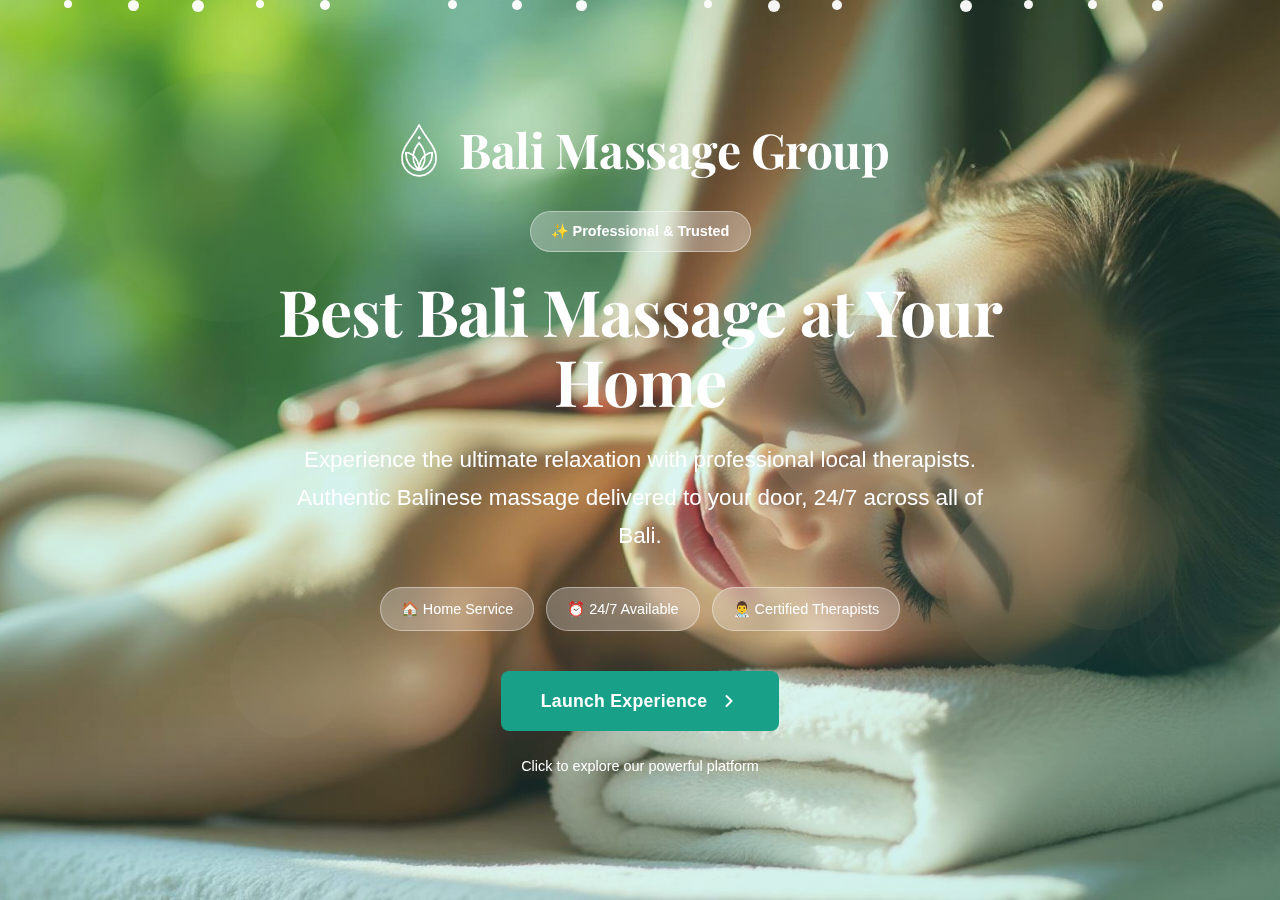
<file: Bali-massage.html>
<!DOCTYPE html>
<html lang="en">
<head>
    <meta charset="UTF-8">
    <meta name="viewport" content="width=device-width, initial-scale=1.0">
    <meta http-equiv="X-UA-Compatible" content="IE=edge">
    
    <!-- Primary SEO Meta Tags -->
    <title>Best Bali Massage at Your Home | Balinese Massage Therapy | Ubud, Seminyak, Canggu | Balimassage.group</title>
    <meta name="title" content="Best Bali Massage at Your Home | Balinese Massage Therapy | Ubud, Seminyak, Canggu | Balimassage.group">
    <meta name="description" content="Book authentic Balinese massage at your home in Bali. Professional certified therapists in Ubud, Seminyak, Canggu, Kuta, Denpasar. Traditional Balinese massage, deep tissue, aromatherapy, couples massage, hot stone therapy. 24/7 home service. Book now!">
    <meta name="keywords" content="Bali massage, Balinese massage, home massage Bali, massage therapist Bali, Ubud massage, Seminyak massage, Canggu massage, Kuta massage, Denpasar massage, deep tissue massage Bali, aromatherapy massage Bali, couples massage Bali, spa massage Bali, traditional Balinese massage, mobile massage Bali, in-room massage Bali, hotel massage Bali, villa massage Bali, therapeutic massage Bali, relaxation massage Bali, sports massage Bali, hot stone massage Bali, reflexology Bali, Thai massage Bali, Swedish massage Bali, prenatal massage Bali, home spa Bali, massage service Bali, professional massage Bali, certified massage therapist Bali, best massage Bali, affordable massage Bali, luxury massage Bali">
    <meta name="author" content="Balimassage.group">
    <meta name="robots" content="index, follow, max-snippet:-1, max-image-preview:large, max-video-preview:-1">
    <meta name="language" content="English">
    <meta name="revisit-after" content="7 days">
    <meta name="geo.region" content="ID-BA">
    <meta name="geo.placename" content="Bali, Indonesia">
    <meta name="geo.position" content="-8.4095;115.1889">
    <meta name="ICBM" content="-8.4095, 115.1889">
    <meta name="distribution" content="global">
    <meta name="rating" content="general">
    <link rel="canonical" href="https://balimassage.group/">
    <link rel="alternate" hreflang="en" href="https://balimassage.group/">
    <link rel="alternate" hreflang="id" href="https://balimassage.group/id/">
    
    <!-- Open Graph / Facebook -->
    <meta property="og:type" content="business.business">
    <meta property="og:url" content="https://balimassage.group/">
    <meta property="og:title" content="Best Bali Massage at Your Home | Balinese Massage Therapy | Ubud, Seminyak, Canggu">
    <meta property="og:description" content="Book authentic Balinese massage at your home in Bali. Professional certified therapists in Ubud, Seminyak, Canggu, Kuta, Denpasar. Traditional Balinese massage, deep tissue, aromatherapy, couples massage. 24/7 home service.">
    <meta property="og:image" content="https://balimassage.group/og-image.jpg">
    <meta property="og:image:width" content="1200">
    <meta property="og:image:height" content="630">
    <meta property="og:image:alt" content="Professional Balinese massage therapy in Bali">
    <meta property="og:site_name" content="Balimassage.group">
    <meta property="og:locale" content="en_US">
    <meta property="og:locale:alternate" content="id_ID">
    <meta property="business:contact_data:street_address" content="Bali, Indonesia">
    <meta property="business:contact_data:locality" content="Bali">
    <meta property="business:contact_data:region" content="Bali">
    <meta property="business:contact_data:postal_code" content="80000">
    <meta property="business:contact_data:country_name" content="Indonesia">
    
    <!-- Twitter -->
    <meta name="twitter:card" content="summary_large_image">
    <meta name="twitter:url" content="https://balimassage.group/">
    <meta name="twitter:title" content="Best Bali Massage at Your Home | Balinese Massage Therapy | Ubud, Seminyak, Canggu">
    <meta name="twitter:description" content="Book authentic Balinese massage at your home in Bali. Professional certified therapists in Ubud, Seminyak, Canggu, Kuta, Denpasar. Traditional Balinese massage, deep tissue, aromatherapy, couples massage. 24/7 home service.">
    <meta name="twitter:image" content="https://balimassage.group/og-image.jpg">
    <meta name="twitter:image:alt" content="Professional Balinese massage therapy in Bali">
    <meta name="twitter:site" content="@balimassagegroup">
    <meta name="twitter:creator" content="@balimassagegroup">
    
    <!-- Favicon -->
    <link rel="icon" type="image/png" href="favicon.png">
    <link rel="shortcut icon" type="image/png" href="favicon.png">
    <link rel="apple-touch-icon" href="favicon.png">
    
    <!-- Google Fonts -->
    <link rel="preconnect" href="https://fonts.googleapis.com">
    <link rel="preconnect" href="https://fonts.gstatic.com" crossorigin>
    <link href="https://fonts.googleapis.com/css2?family=Playfair+Display:wght@400;600;700&display=swap" rel="stylesheet">
    
    <!-- Stylesheet -->
    <link rel="stylesheet" href="styles.css">
    
    <!-- JSON-LD Schema Markup - LocalBusiness -->
    <script type="application/ld+json">
    {
      "@context": "https://schema.org",
      "@type": "LocalBusiness",
      "@id": "https://balimassage.group/#business",
      "name": "Bali Massage Group",
      "alternateName": "Balimassage.group",
      "description": "Professional home massage services in Bali with authentic Balinese massage therapists. We provide traditional Balinese massage, deep tissue, aromatherapy, couples massage, and hot stone therapy delivered directly to your home, villa, or hotel across Ubud, Seminyak, Canggu, Kuta, and Denpasar.",
      "url": "https://balimassage.group",
      "logo": "https://balimassage.group/logo.png",
      "image": "https://balimassage.group/bali-hero.jpg",
      "telephone": "+62-XXX-XXXX-XXXX",
      "email": "info@balimassage.group",
      "address": {
        "@type": "PostalAddress",
        "addressLocality": "Bali",
        "addressRegion": "Bali",
        "addressCountry": "ID",
        "postalCode": "80000"
      },
      "geo": {
        "@type": "GeoCoordinates",
        "latitude": "-8.4095",
        "longitude": "115.1889"
      },
      "areaServed": [
        {
          "@type": "City",
          "name": "Ubud",
          "sameAs": "https://en.wikipedia.org/wiki/Ubud"
        },
        {
          "@type": "City",
          "name": "Seminyak",
          "sameAs": "https://en.wikipedia.org/wiki/Seminyak"
        },
        {
          "@type": "City",
          "name": "Canggu",
          "sameAs": "https://en.wikipedia.org/wiki/Canggu"
        },
        {
          "@type": "City",
          "name": "Kuta",
          "sameAs": "https://en.wikipedia.org/wiki/Kuta"
        },
        {
          "@type": "City",
          "name": "Denpasar",
          "sameAs": "https://en.wikipedia.org/wiki/Denpasar"
        }
      ],
      "priceRange": "$$",
      "openingHoursSpecification": {
        "@type": "OpeningHoursSpecification",
        "dayOfWeek": [
          "Monday",
          "Tuesday",
          "Wednesday",
          "Thursday",
          "Friday",
          "Saturday",
          "Sunday"
        ],
        "opens": "00:00",
        "closes": "23:59"
      },
      "hasOfferCatalog": {
        "@type": "OfferCatalog",
        "name": "Bali Massage Services",
        "itemListElement": [
          {
            "@type": "OfferCatalog",
            "name": "Traditional Balinese Massage",
            "itemListElement": {
              "@type": "Offer",
              "itemOffered": {
                "@type": "Service",
                "name": "Traditional Balinese Massage",
                "description": "Authentic Balinese massage combining acupressure, stretching, and aromatherapy"
              }
            }
          },
          {
            "@type": "OfferCatalog",
            "name": "Deep Tissue Massage",
            "itemListElement": {
              "@type": "Offer",
              "itemOffered": {
                "@type": "Service",
                "name": "Deep Tissue Massage",
                "description": "Therapeutic deep tissue massage for muscle tension and pain relief"
              }
            }
          },
          {
            "@type": "OfferCatalog",
            "name": "Aromatherapy Massage",
            "itemListElement": {
              "@type": "Offer",
              "itemOffered": {
                "@type": "Service",
                "name": "Aromatherapy Massage",
                "description": "Relaxing aromatherapy massage with essential oils"
              }
            }
          },
          {
            "@type": "OfferCatalog",
            "name": "Couples Massage",
            "itemListElement": {
              "@type": "Offer",
              "itemOffered": {
                "@type": "Service",
                "name": "Couples Massage",
                "description": "Romantic couples massage experience for two"
              }
            }
          },
          {
            "@type": "OfferCatalog",
            "name": "Hot Stone Massage",
            "itemListElement": {
              "@type": "Offer",
              "itemOffered": {
                "@type": "Service",
                "name": "Hot Stone Massage",
                "description": "Therapeutic hot stone massage for deep relaxation"
              }
            }
          }
        ]
      },
      "aggregateRating": {
        "@type": "AggregateRating",
        "ratingValue": "4.8",
        "reviewCount": "150",
        "bestRating": "5",
        "worstRating": "1"
      }
    }
    </script>
    
    <!-- Organization Schema -->
    <script type="application/ld+json">
    {
      "@context": "https://schema.org",
      "@type": "Organization",
      "@id": "https://balimassage.group/#organization",
      "name": "Bali Massage Group",
      "alternateName": "Balimassage.group",
      "url": "https://balimassage.group",
      "logo": "https://balimassage.group/logo.png",
      "sameAs": [
        "https://www.balimassagegroup.com",
        "https://www.facebook.com/balimassagegroup",
        "https://www.instagram.com/balimassagegroup"
      ],
      "contactPoint": {
        "@type": "ContactPoint",
        "telephone": "+62-XXX-XXXX-XXXX",
        "contactType": "Customer Service",
        "areaServed": "ID",
        "availableLanguage": ["English", "Indonesian"]
      }
    }
    </script>
    
    <!-- Service Schema - Traditional Balinese Massage -->
    <script type="application/ld+json">
    {
      "@context": "https://schema.org",
      "@type": "Service",
      "serviceType": "Traditional Balinese Massage",
      "provider": {
        "@type": "LocalBusiness",
        "name": "Bali Massage Group"
      },
      "areaServed": {
        "@type": "City",
        "name": "Bali"
      },
      "description": "Authentic traditional Balinese massage combining acupressure, stretching, and aromatherapy techniques. Performed by certified local therapists at your home, villa, or hotel in Ubud, Seminyak, Canggu, Kuta, and Denpasar."
    }
    </script>
    
    <!-- Breadcrumb Schema -->
    <script type="application/ld+json">
    {
      "@context": "https://schema.org",
      "@type": "BreadcrumbList",
      "itemListElement": [
        {
          "@type": "ListItem",
          "position": 1,
          "name": "Home",
          "item": "https://balimassage.group/"
        }
      ]
    }
    </script>
    
    <!-- WebPage Schema -->
    <script type="application/ld+json">
    {
      "@context": "https://schema.org",
      "@type": "WebPage",
      "@id": "https://balimassage.group/#webpage",
      "url": "https://balimassage.group/",
      "name": "Best Bali Massage at Your Home | Balinese Massage Therapy | Ubud, Seminyak, Canggu",
      "description": "Book authentic Balinese massage at your home in Bali. Professional certified therapists in Ubud, Seminyak, Canggu, Kuta, Denpasar. Traditional Balinese massage, deep tissue, aromatherapy, couples massage, hot stone therapy. 24/7 home service.",
      "inLanguage": "en-US",
      "isPartOf": {
        "@id": "https://balimassage.group/#website"
      },
      "about": {
        "@id": "https://balimassage.group/#business"
      },
      "primaryImageOfPage": {
        "@id": "https://balimassage.group/bali-hero.jpg"
      },
      "datePublished": "2024-01-01T00:00:00+08:00",
      "dateModified": "2024-01-01T00:00:00+08:00",
      "breadcrumb": {
        "@id": "https://balimassage.group/#breadcrumb"
      }
    }
    </script>
    
    <!-- WebSite Schema -->
    <script type="application/ld+json">
    {
      "@context": "https://schema.org",
      "@type": "WebSite",
      "@id": "https://balimassage.group/#website",
      "url": "https://balimassage.group/",
      "name": "Bali Massage Group",
      "alternateName": "Balimassage.group",
      "description": "Professional home massage services in Bali with authentic Balinese massage therapists",
      "publisher": {
        "@id": "https://balimassage.group/#organization"
      },
      "potentialAction": {
        "@type": "SearchAction",
        "target": {
          "@type": "EntryPoint",
          "urlTemplate": "https://balimassage.group/?s={search_term_string}"
        },
        "query-input": "required name=search_term_string"
      }
    }
    </script>
    
    <!-- FAQ Schema -->
    <script type="application/ld+json">
    {
      "@context": "https://schema.org",
      "@type": "FAQPage",
      "mainEntity": [
        {
          "@type": "Question",
          "name": "What types of massage services do you offer in Bali?",
          "acceptedAnswer": {
            "@type": "Answer",
            "text": "We offer traditional Balinese massage, deep tissue massage, aromatherapy massage, couples massage, hot stone massage, Thai massage, Swedish massage, reflexology, and prenatal massage. All services are performed by professional certified local therapists at your home, villa, or hotel accommodation."
          }
        },
        {
          "@type": "Question",
          "name": "Which areas in Bali do you serve for home massage?",
          "acceptedAnswer": {
            "@type": "Answer",
            "text": "We provide massage services throughout Bali, including Ubud, Seminyak, Canggu, Kuta, Denpasar, Sanur, Nusa Dua, Jimbaran, and surrounding areas. Our therapists can come directly to your home, villa, hotel, or any accommodation."
          }
        },
        {
          "@type": "Question",
          "name": "How do I book a Bali massage at my home?",
          "acceptedAnswer": {
            "@type": "Answer",
            "text": "Simply click the 'Launch Experience' button on our website, which will redirect you to our booking platform at balimassagegroup.com where you can select your preferred date, time, service type, and location. You can also book via phone or WhatsApp for immediate service."
          }
        },
        {
          "@type": "Question",
          "name": "Are your massage therapists certified and professional?",
          "acceptedAnswer": {
            "@type": "Answer",
            "text": "Yes, all our massage therapists are certified, professionally trained, and experienced local Balinese therapists. They are background-checked and specialize in traditional Balinese massage techniques as well as modern therapeutic methods."
          }
        },
        {
          "@type": "Question",
          "name": "What is traditional Balinese massage?",
          "acceptedAnswer": {
            "@type": "Answer",
            "text": "Traditional Balinese massage is an ancient healing technique that combines acupressure, stretching, reflexology, and aromatherapy. It uses long, flowing strokes, palm pressure, and gentle stretching to improve circulation, relieve muscle tension, and promote deep relaxation. It's perfect for stress relief and overall wellness."
          }
        },
        {
          "@type": "Question",
          "name": "Do you offer 24/7 massage service in Bali?",
          "acceptedAnswer": {
            "@type": "Answer",
            "text": "Yes, we offer 24/7 massage service across Bali. You can book a massage at any time of day or night, and our therapists will come to your location. This is especially convenient for travelers with different time zones or those needing relaxation after long flights."
          }
        },
        {
          "@type": "Question",
          "name": "How much does a home massage cost in Bali?",
          "acceptedAnswer": {
            "@type": "Answer",
            "text": "Our massage prices vary depending on the service type and duration. We offer competitive rates for home massage services in Bali. Visit our booking platform at balimassagegroup.com to see current pricing and special offers. We provide excellent value for professional massage therapy."
          }
        },
        {
          "@type": "Question",
          "name": "What should I prepare for a home massage in Bali?",
          "acceptedAnswer": {
            "@type": "Answer",
            "text": "For a home massage, you only need to provide a quiet, comfortable space with a bed or massage table. Our therapists bring all necessary equipment including massage oils, towels, and sheets. Just relax and enjoy your authentic Balinese massage experience."
          }
        },
        {
          "@type": "Question",
          "name": "Can I book a couples massage in Bali?",
          "acceptedAnswer": {
            "@type": "Answer",
            "text": "Yes, we offer couples massage services where two therapists will come to your location and provide simultaneous massages. This is perfect for romantic getaways, honeymoons, or special occasions. Available in all areas we serve including Ubud, Seminyak, and Canggu."
          }
        },
        {
          "@type": "Question",
          "name": "Is deep tissue massage available for sports injuries in Bali?",
          "acceptedAnswer": {
            "@type": "Answer",
            "text": "Yes, we offer therapeutic deep tissue massage specifically designed for sports injuries, chronic pain, and muscle tension. Our certified therapists are trained in sports massage techniques to help with recovery, flexibility, and pain management."
          }
        }
      ]
    }
    </script>
</head>
<body>
    <!-- Hero Section -->
    <main class="hero">
        <div class="hero-image-wrapper">
            <img src="bali-hero.jpg" alt="Professional Balinese massage therapy at home in Bali - Traditional massage therapist providing authentic spa experience in Ubud, Seminyak, Canggu" class="hero-image" loading="eager">
            <div class="hero-overlay"></div>
        </div>
        <div class="hero-background">
            <div class="wave wave-1"></div>
            <div class="wave wave-2"></div>
            <div class="wave wave-3"></div>
        </div>
        <div class="hero-content">
            <div class="logo-container">
                <img src="logo.png" alt="Bali Massage Group - Professional Balinese Massage Therapy Services in Ubud, Seminyak, Canggu, Kuta, Denpasar" class="logo" loading="eager" onerror="this.src='public/logo.png'">
                <h1 class="brand-name">Bali Massage Group</h1>
            </div>
            <div class="hero-badge">✨ Professional & Trusted</div>
            <h2 class="hero-headline">Best Bali Massage at Your Home</h2>
            <p class="hero-subtitle">Experience the ultimate relaxation with professional local therapists. Authentic Balinese massage delivered to your door, 24/7 across all of Bali.</p>
            <div class="features-pills">
                <span class="pill">🏠 Home Service</span>
                <span class="pill">⏰ 24/7 Available</span>
                <span class="pill">👨‍⚕️ Certified Therapists</span>
            </div>
            <a href="https://www.balimassagegroup.com/" class="btn-primary">
                <span>Launch Experience</span>
                <svg width="20" height="20" viewBox="0 0 20 20" fill="none" xmlns="http://www.w3.org/2000/svg">
                    <path d="M7.5 15L12.5 10L7.5 5" stroke="currentColor" stroke-width="2" stroke-linecap="round" stroke-linejoin="round"/>
                </svg>
            </a>
            <p class="cta-hint">Click to explore our powerful platform</p>
        </div>
        <div class="floating-elements">
            <div class="float-1"></div>
            <div class="float-2"></div>
            <div class="float-3"></div>
            <div class="float-4"></div>
            <div class="float-5"></div>
        </div>
        <div class="particle-system">
            <div class="particle"></div>
            <div class="particle"></div>
            <div class="particle"></div>
            <div class="particle"></div>
            <div class="particle"></div>
            <div class="particle"></div>
            <div class="particle"></div>
            <div class="particle"></div>
            <div class="particle"></div>
            <div class="particle"></div>
            <div class="particle"></div>
            <div class="particle"></div>
            <div class="particle"></div>
            <div class="particle"></div>
            <div class="particle"></div>
        </div>
    </main>

    <!-- SEO Content Sections (Hidden but accessible to search engines) -->
    <section class="seo-content" style="position: absolute; left: -9999px; width: 1px; height: 1px; overflow: hidden;">
        <h2>Bali Massage Services - Professional Home Massage Therapy</h2>
        <p>Bali Massage Group provides the best Bali massage services at your home, villa, or hotel. Our professional certified massage therapists offer authentic traditional Balinese massage, deep tissue massage, aromatherapy massage, couples massage, hot stone massage, Thai massage, Swedish massage, and reflexology throughout Bali.</p>
        
        <h3>Areas We Serve for Home Massage in Bali</h3>
        <p>We provide professional massage services in Ubud, Seminyak, Canggu, Kuta, Denpasar, Sanur, Nusa Dua, Jimbaran, and all surrounding areas in Bali. Our mobile massage therapists can come to your location 24/7.</p>
        
        <h3>Traditional Balinese Massage</h3>
        <p>Experience authentic traditional Balinese massage combining ancient healing techniques including acupressure, stretching, reflexology, and aromatherapy. Our Balinese massage therapists are trained in traditional methods passed down through generations.</p>
        
        <h3>Deep Tissue Massage Bali</h3>
        <p>Our deep tissue massage in Bali is perfect for sports injuries, chronic pain, and muscle tension. Professional therapeutic massage techniques help with recovery, flexibility, and pain management.</p>
        
        <h3>Aromatherapy Massage Bali</h3>
        <p>Relax with our aromatherapy massage using premium essential oils. Perfect for stress relief, relaxation, and overall wellness. Available at your home in Ubud, Seminyak, Canggu, Kuta, and Denpasar.</p>
        
        <h3>Couples Massage Bali</h3>
        <p>Book a romantic couples massage experience for two. Perfect for honeymoons, anniversaries, or special occasions. Two professional therapists provide simultaneous massages at your villa or hotel.</p>
        
        <h3>Home Massage Bali - Why Choose Us</h3>
        <p>Bali Massage Group is the leading provider of home massage services in Bali. We offer 24/7 availability, certified professional therapists, authentic Balinese massage techniques, competitive pricing, and service across all major areas including Ubud massage, Seminyak massage, Canggu massage, Kuta massage, and Denpasar massage.</p>
        
        <h3>Professional Massage Therapists in Bali</h3>
        <p>All our massage therapists are certified, background-checked, and professionally trained in traditional Balinese massage and modern therapeutic techniques. We only employ experienced local therapists who understand authentic Balinese healing traditions.</p>
        
        <h3>Book Your Bali Massage Today</h3>
        <p>Ready to experience the best massage in Bali? Book your home massage service now through our booking platform. Available 24/7 in Ubud, Seminyak, Canggu, Kuta, Denpasar, and throughout Bali. Professional, trusted, and affordable massage therapy delivered to your door.</p>
    </section>

    <!-- Minimal Script -->
    <script src="script.js"></script>
</body>
</html>
</file>
<file: styles.css>
/* ============================================
   CSS Reset & Base Styles
   ============================================ */

* {
    margin: 0;
    padding: 0;
    box-sizing: border-box;
}

:root {
    /* Brand Colors from Main Website */
    --primary: hsl(170, 74%, 36%); /* #14b8a6 - Teal/Green */
    --primary-variant: hsl(200, 92%, 45%); /* Light Blue */
    --primary-glow: hsl(170, 74%, 56%);
    --primary-dark: hsl(170, 74%, 28%);
    --primary-light: hsl(170, 74%, 50%);
    --background: hsl(0, 0%, 100%);
    --foreground: hsl(222.2, 84%, 4.9%);
    --text-muted: hsl(215.4, 16.3%, 46.9%);
    
    /* Typography */
    --font-primary: -apple-system, BlinkMacSystemFont, 'Segoe UI', Roboto, 'Helvetica Neue', Arial, sans-serif;
    --font-brand: 'Playfair Display', Georgia, serif;
    
    /* Transitions */
    --transition: all 0.3s cubic-bezier(0.4, 0, 0.2, 1);
    --transition-slow: all 0.6s cubic-bezier(0.4, 0, 0.2, 1);
}

html {
    scroll-behavior: smooth;
    font-size: 16px;
}

body {
    font-family: var(--font-primary);
    color: var(--foreground);
    line-height: 1.6;
    background: var(--background);
    overflow-x: hidden;
    min-height: 100vh;
}

img {
    max-width: 100%;
    height: auto;
    display: block;
}

a {
    text-decoration: none;
    color: inherit;
    transition: var(--transition);
}

/* ============================================
   Hero Section
   ============================================ */

.hero {
    min-height: 100vh;
    display: flex;
    align-items: center;
    justify-content: center;
    padding: 2rem 1rem;
    position: relative;
    overflow: hidden;
    background: linear-gradient(135deg, var(--primary) 0%, var(--primary-variant) 50%, var(--primary-light) 100%);
}

.hero-image-wrapper {
    position: absolute;
    top: 0;
    left: 0;
    width: 100%;
    height: 100%;
    z-index: 0;
    overflow: hidden;
}

@media (max-width: 768px) {
    .hero-image-wrapper {
        position: fixed;
    }
}

.hero-image {
    width: 100%;
    height: 100%;
    object-fit: cover;
    object-position: center;
    animation: imageZoom 20s ease-in-out infinite;
    filter: brightness(1) contrast(1.05) saturate(1.1);
}

@keyframes imageZoom {
    0%, 100% {
        transform: scale(1);
    }
    50% {
        transform: scale(1.05);
    }
}

.hero-overlay {
    position: absolute;
    top: 0;
    left: 0;
    width: 100%;
    height: 100%;
    background: linear-gradient(
        135deg,
        rgba(20, 184, 166, 0.25) 0%,
        rgba(20, 184, 166, 0.2) 30%,
        rgba(20, 184, 166, 0.15) 60%,
        rgba(20, 184, 166, 0.25) 100%
    );
    z-index: 1;
    backdrop-filter: blur(0px);
}

/* Animated Wave Background */
.hero-background {
    position: absolute;
    top: 0;
    left: 0;
    right: 0;
    bottom: 0;
    overflow: hidden;
    z-index: 2;
    pointer-events: none;
}

.wave {
    position: absolute;
    width: 200%;
    height: 200%;
    background: radial-gradient(ellipse at center, rgba(255, 255, 255, 0.03) 0%, transparent 70%);
    border-radius: 50%;
    animation: waveAnimation 20s ease-in-out infinite;
    mix-blend-mode: overlay;
    opacity: 0.5;
}

.wave-1 {
    top: -50%;
    left: -50%;
    animation-delay: 0s;
    animation-duration: 25s;
}

.wave-2 {
    top: -30%;
    right: -50%;
    animation-delay: -5s;
    animation-duration: 30s;
    background: radial-gradient(ellipse at center, rgba(255, 255, 255, 0.08) 0%, transparent 70%);
}

.wave-3 {
    bottom: -50%;
    left: 20%;
    animation-delay: -10s;
    animation-duration: 35s;
    background: radial-gradient(ellipse at center, rgba(255, 255, 255, 0.06) 0%, transparent 70%);
}

@keyframes waveAnimation {
    0%, 100% {
        transform: translate(0, 0) scale(1) rotate(0deg);
        opacity: 0.6;
    }
    33% {
        transform: translate(30px, -30px) scale(1.1) rotate(120deg);
        opacity: 0.8;
    }
    66% {
        transform: translate(-20px, 20px) scale(0.9) rotate(240deg);
        opacity: 0.7;
    }
}

/* Elegant Light Effects */
.hero::before {
    content: '';
    position: absolute;
    top: 0;
    left: 0;
    right: 0;
    bottom: 0;
    background: radial-gradient(ellipse at 50% 50%, rgba(255, 255, 255, 0.05) 0%, transparent 70%);
    z-index: 1;
    animation: lightPulse 8s ease-in-out infinite;
    pointer-events: none;
    opacity: 0.6;
}

@keyframes lightPulse {
    0%, 100% {
        opacity: 0.4;
        transform: scale(1);
    }
    50% {
        opacity: 0.6;
        transform: scale(1.1);
    }
}

.hero-content {
    position: relative;
    z-index: 10;
    text-align: center;
    max-width: 900px;
    width: 100%;
    color: #FFFFFF;
    animation: fadeInUp 0.8s ease-out;
}

@media (max-width: 768px) {
    .hero-content {
        /* Text shadows are handled individually per element */
    }
    
    .brand-name,
    .hero-headline,
    .hero-subtitle,
    .hero-badge,
    .pill,
    .cta-hint {
        color: #FFFFFF !important;
    }
}

@keyframes fadeInUp {
    from {
        opacity: 0;
        transform: translateY(30px);
    }
    to {
        opacity: 1;
        transform: translateY(0);
    }
}

.logo-container {
    display: flex;
    align-items: center;
    justify-content: center;
    gap: 0.75rem;
    margin-bottom: 2rem;
    animation: logoFloat 3s ease-in-out infinite;
}

@keyframes logoFloat {
    0%, 100% { transform: translateY(0) scale(1); }
    50% { transform: translateY(-10px) scale(1.05); }
}

.logo {
    width: 56px;
    height: 56px;
    object-fit: contain;
    animation: logoGlow 2s ease-in-out infinite alternate;
    transition: var(--transition);
}

.logo:hover {
    transform: scale(1.1) rotate(5deg);
}

@keyframes logoGlow {
    from { 
        filter: drop-shadow(0 0 20px rgba(255, 255, 255, 0.3));
    }
    to { 
        filter: drop-shadow(0 0 40px rgba(255, 255, 255, 0.6));
    }
}

.brand-name {
    font-family: var(--font-brand);
    font-size: clamp(1.75rem, 5vw, 3rem);
    font-weight: 700;
    color: #FFFFFF;
    margin: 0;
    line-height: 1.2;
    letter-spacing: -0.5px;
    transition: var(--transition);
}

.brand-name:hover {
    transform: scale(1.02);
}

.hero-badge {
    display: inline-block;
    padding: 0.5rem 1.25rem;
    background: rgba(255, 255, 255, 0.3);
    backdrop-filter: blur(10px);
    border-radius: 50px;
    font-size: 0.9rem;
    font-weight: 600;
    color: #FFFFFF;
    margin-bottom: 1.5rem;
    border: 1px solid rgba(255, 255, 255, 0.4);
    animation: badgePulse 2s ease-in-out infinite;
    transition: var(--transition);
    cursor: default;
    font-family: var(--font-primary);
}

.hero-badge:hover {
    background: rgba(255, 255, 255, 0.35);
    transform: scale(1.05);
}

@keyframes badgePulse {
    0%, 100% { 
        transform: scale(1); 
    }
    50% { 
        transform: scale(1.05); 
    }
}

.hero-headline {
    font-family: var(--font-brand);
    font-size: clamp(2rem, 6vw, 4rem);
    font-weight: 700;
    color: #FFFFFF;
    margin-bottom: 1.5rem;
    line-height: 1.1;
    letter-spacing: -1px;
    animation: fadeInUp 1s ease-out 0.2s both;
    transition: var(--transition);
}

.hero-headline:hover {
    transform: scale(1.02);
}

.hero-subtitle {
    font-size: clamp(1.1rem, 3vw, 1.4rem);
    color: #FFFFFF;
    margin-bottom: 2rem;
    line-height: 1.7;
    max-width: 700px;
    margin-left: auto;
    margin-right: auto;
    font-weight: 400;
    animation: fadeInUp 1s ease-out 0.4s both;
}

.features-pills {
    display: flex;
    flex-wrap: wrap;
    justify-content: center;
    gap: 0.75rem;
    margin-bottom: 2.5rem;
    animation: fadeInUp 1s ease-out 0.6s both;
}

.pill {
    display: inline-flex;
    align-items: center;
    padding: 0.6rem 1.25rem;
    background: rgba(255, 255, 255, 0.25);
    backdrop-filter: blur(10px);
    border-radius: 50px;
    font-size: 0.9rem;
    font-weight: 500;
    color: #FFFFFF;
    border: 1px solid rgba(255, 255, 255, 0.4);
    transition: var(--transition);
    cursor: pointer;
    position: relative;
    overflow: hidden;
    font-family: var(--font-primary);
}

.pill::before {
    content: '';
    position: absolute;
    top: 50%;
    left: 50%;
    width: 0;
    height: 0;
    border-radius: 50%;
    background: rgba(255, 255, 255, 0.2);
    transform: translate(-50%, -50%);
    transition: width 0.6s, height 0.6s;
}

.pill:hover::before {
    width: 300px;
    height: 300px;
}

.pill:hover {
    background: rgba(255, 255, 255, 0.3);
    transform: translateY(-3px) scale(1.05);
    border-color: rgba(255, 255, 255, 0.5);
}

/* ============================================
   Button
   ============================================ */

.btn-primary {
    display: inline-flex;
    align-items: center;
    justify-content: center;
    gap: 0.75rem;
    padding: 1rem 2.5rem;
    background: var(--primary);
    color: var(--background);
    font-weight: 600;
    font-size: 1.1rem;
    border-radius: 0.5rem;
    text-align: center;
    transition: var(--transition);
    border: none;
    cursor: pointer;
    position: relative;
    overflow: hidden;
    animation: fadeInUp 1s ease-out 0.8s both;
    letter-spacing: 0.3px;
    font-family: var(--font-primary);
}


.btn-primary::before {
    content: '';
    position: absolute;
    top: 50%;
    left: 50%;
    width: 0;
    height: 0;
    border-radius: 50%;
    background: rgba(255, 255, 255, 0.2);
    transform: translate(-50%, -50%);
    transition: width 0.6s, height 0.6s;
}

.btn-primary:hover::before {
    width: 400px;
    height: 400px;
}

.btn-primary:hover {
    transform: translateY(-2px);
    background: hsl(170, 74%, 40%);
}

.btn-primary:active {
    transform: translateY(-2px) scale(1.05);
}

.btn-primary svg {
    transition: var(--transition);
}

.btn-primary:hover svg {
    transform: translateX(8px) scale(1.2);
}

.cta-hint {
    margin-top: 1.5rem;
    font-size: 0.9rem;
    color: #FFFFFF;
    font-weight: 500;
    animation: fadeInUp 1s ease-out 1s both, hintPulse 3s ease-in-out infinite 2s;
    font-family: var(--font-primary);
}

@keyframes hintPulse {
    0%, 100% { opacity: 0.8; }
    50% { opacity: 1; }
}

/* ============================================
   Floating Elements
   ============================================ */

.floating-elements {
    position: absolute;
    top: 0;
    left: 0;
    right: 0;
    bottom: 0;
    pointer-events: none;
    z-index: 3;
    overflow: hidden;
}

.float-1,
.float-2,
.float-3,
.float-4,
.float-5 {
    position: absolute;
    border-radius: 50%;
    background: rgba(255, 255, 255, 0.05);
    backdrop-filter: blur(20px);
    opacity: 0.4;
}

.float-1 {
    width: 250px;
    height: 250px;
    top: 8%;
    left: 8%;
    animation: float1 20s ease-in-out infinite;
}

.float-2 {
    width: 180px;
    height: 180px;
    top: 55%;
    right: 12%;
    animation: float2 25s ease-in-out infinite;
}

.float-3 {
    width: 120px;
    height: 120px;
    bottom: 18%;
    left: 18%;
    animation: float3 30s ease-in-out infinite;
}

.float-4 {
    width: 200px;
    height: 200px;
    top: 35%;
    right: 25%;
    animation: float4 22s ease-in-out infinite;
    animation-delay: -5s;
}

.float-5 {
    width: 150px;
    height: 150px;
    bottom: 30%;
    right: 8%;
    animation: float5 28s ease-in-out infinite;
    animation-delay: -8s;
}

@keyframes float1 {
    0%, 100% { transform: translate(0, 0) scale(1) rotate(0deg); }
    33% { transform: translate(40px, -60px) scale(1.15) rotate(120deg); }
    66% { transform: translate(-30px, 40px) scale(0.85) rotate(240deg); }
}

@keyframes float2 {
    0%, 100% { transform: translate(0, 0) scale(1) rotate(0deg); }
    50% { transform: translate(-50px, -40px) scale(1.2) rotate(180deg); }
}

@keyframes float3 {
    0%, 100% { transform: translate(0, 0) scale(1) rotate(0deg); }
    25% { transform: translate(30px, 50px) scale(1.1) rotate(90deg); }
    75% { transform: translate(-40px, -30px) scale(0.9) rotate(270deg); }
}

@keyframes float4 {
    0%, 100% { transform: translate(0, 0) scale(1) rotate(0deg); }
    40% { transform: translate(35px, -45px) scale(1.1) rotate(144deg); }
    80% { transform: translate(-25px, 35px) scale(0.95) rotate(288deg); }
}

@keyframes float5 {
    0%, 100% { transform: translate(0, 0) scale(1) rotate(0deg); }
    30% { transform: translate(-35px, 45px) scale(1.15) rotate(108deg); }
    60% { transform: translate(25px, -35px) scale(0.9) rotate(216deg); }
}

/* Particle System */
.particle-system {
    position: absolute;
    top: 0;
    left: 0;
    right: 0;
    bottom: 0;
    pointer-events: none;
    z-index: 3;
}

.particle {
    position: absolute;
    width: 10px;
    height: 10px;
    background: rgba(255, 255, 255, 0.95);
    border-radius: 50%;
    animation: particleFloat 15s linear infinite;
    filter: blur(0.5px);
}

.particle:nth-child(1) {
    left: 5%;
    animation-delay: 0s;
    animation-duration: 12s;
    width: 8px;
    height: 8px;
}

.particle:nth-child(2) {
    left: 15%;
    animation-delay: -1s;
    animation-duration: 15s;
    width: 12px;
    height: 12px;
}

.particle:nth-child(3) {
    left: 25%;
    animation-delay: -2s;
    animation-duration: 18s;
    width: 10px;
    height: 10px;
}

.particle:nth-child(4) {
    left: 35%;
    animation-delay: -3s;
    animation-duration: 14s;
    width: 9px;
    height: 9px;
}

.particle:nth-child(5) {
    left: 45%;
    animation-delay: -4s;
    animation-duration: 16s;
    width: 11px;
    height: 11px;
}

.particle:nth-child(6) {
    left: 55%;
    animation-delay: -5s;
    animation-duration: 13s;
    width: 8px;
    height: 8px;
}

.particle:nth-child(7) {
    left: 65%;
    animation-delay: -6s;
    animation-duration: 17s;
    width: 10px;
    height: 10px;
}

.particle:nth-child(8) {
    left: 75%;
    animation-delay: -7s;
    animation-duration: 15s;
    width: 12px;
    height: 12px;
}

.particle:nth-child(9) {
    left: 85%;
    animation-delay: -8s;
    animation-duration: 14s;
    width: 9px;
    height: 9px;
}

.particle:nth-child(10) {
    left: 10%;
    animation-delay: -9s;
    animation-duration: 16s;
    width: 11px;
    height: 11px;
}

.particle:nth-child(11) {
    left: 20%;
    animation-delay: -10s;
    animation-duration: 13s;
    width: 8px;
    height: 8px;
}

.particle:nth-child(12) {
    left: 40%;
    animation-delay: -11s;
    animation-duration: 18s;
    width: 10px;
    height: 10px;
}

.particle:nth-child(13) {
    left: 60%;
    animation-delay: -12s;
    animation-duration: 15s;
    width: 12px;
    height: 12px;
}

.particle:nth-child(14) {
    left: 80%;
    animation-delay: -13s;
    animation-duration: 14s;
    width: 9px;
    height: 9px;
}

.particle:nth-child(15) {
    left: 90%;
    animation-delay: -14s;
    animation-duration: 16s;
    width: 11px;
    height: 11px;
}

@keyframes particleFloat {
    0% {
        bottom: -20px;
        opacity: 0;
        transform: translateX(0) scale(0.5);
    }
    5% {
        opacity: 1;
        transform: translateX(15px) scale(1);
    }
    25% {
        transform: translateX(-10px) scale(1);
    }
    50% {
        transform: translateX(20px) scale(1);
    }
    75% {
        transform: translateX(-15px) scale(1);
    }
    95% {
        opacity: 1;
        transform: translateX(10px) scale(1);
    }
    100% {
        bottom: 100%;
        opacity: 0;
        transform: translateX(0) scale(0.5);
    }
}

/* ============================================
   Responsive Design
   ============================================ */

@media (max-width: 768px) {
    .hero {
        padding: 1rem 0.75rem;
        min-height: 100vh;
        min-height: 100dvh; /* Dynamic viewport height for mobile */
        display: flex;
        align-items: center;
        justify-content: center;
    }
    
    .hero-image-wrapper {
        position: fixed;
        top: 0;
        left: 0;
        width: 100%;
        height: 100%;
    }
    
    .hero-image {
        filter: brightness(1.1) contrast(1.15) saturate(1.2);
        object-position: center 30%;
        animation: none; /* Disable zoom on mobile for better performance */
        transform: scale(1); /* Ensure no scaling issues */
    }
    
    .hero-overlay {
        background: linear-gradient(
            180deg,
            rgba(20, 184, 166, 0.2) 0%,
            rgba(20, 184, 166, 0.15) 20%,
            rgba(20, 184, 166, 0.1) 50%,
            rgba(20, 184, 166, 0.12) 80%,
            rgba(20, 184, 166, 0.18) 100%
        );
    }
    
    .hero-content {
        padding: 0;
        max-width: 100%;
        width: 100%;
    }
    
    .logo-container {
        margin-bottom: 1rem;
        gap: 0.5rem;
    }
    
    .logo {
        width: 40px;
        height: 40px;
    }
    
    .brand-name {
        font-size: 1.5rem;
    }
    
    .hero-badge {
        font-size: 0.8rem;
        padding: 0.4rem 1rem;
        margin-bottom: 1rem;
    }
    
    .hero-headline {
        margin-bottom: 0.75rem;
        font-size: 1.75rem;
        line-height: 1.2;
    }
    
    .hero-subtitle {
        margin-bottom: 1.25rem;
        font-size: 0.95rem;
        line-height: 1.6;
        padding: 0 0.5rem;
    }
    
    .features-pills {
        flex-direction: column;
        align-items: stretch;
        margin-bottom: 1.5rem;
        gap: 0.5rem;
        padding: 0 0.5rem;
    }
    
    .pill {
        font-size: 0.85rem;
        padding: 0.65rem 1.25rem;
        width: 100%;
        justify-content: center;
        text-align: center;
        background: rgba(255, 255, 255, 0.25);
        border: 1px solid rgba(255, 255, 255, 0.35);
    }
    
    .btn-primary {
        padding: 0.95rem 2rem;
        font-size: 1rem;
        width: calc(100% - 1rem);
        max-width: none;
        margin: 0 0.5rem;
        border-radius: 0.5rem;
    }
    
    .cta-hint {
        font-size: 0.8rem;
        margin-top: 1rem;
        padding: 0 0.5rem;
    }
    
    .float-1,
    .float-2,
    .float-3,
    .float-4,
    .float-5 {
        opacity: 0.2;
        display: none; /* Hide on mobile for better performance */
    }
    
    .particle {
        opacity: 0.9;
        width: 8px !important;
        height: 8px !important;
    }
    
    .wave {
        opacity: 0.3;
    }
    
    .hero-background {
        opacity: 0.4;
    }
}

@media (max-width: 480px) {
    .hero {
        padding: 0.75rem 0.5rem;
    }
    
    .hero-image {
        object-position: center 25%;
    }
    
    .hero-overlay {
        background: linear-gradient(
            180deg,
            rgba(20, 184, 166, 0.12) 0%,
            rgba(20, 184, 166, 0.1) 40%,
            rgba(20, 184, 166, 0.08) 70%,
            rgba(20, 184, 166, 0.12) 100%
        );
    }
    
    .logo {
        width: 36px;
        height: 36px;
    }
    
    .brand-name {
        font-size: 1.35rem;
    }
    
    .hero-badge {
        font-size: 0.75rem;
        padding: 0.35rem 0.9rem;
        margin-bottom: 0.75rem;
    }
    
    .hero-headline {
        font-size: 1.5rem;
        margin-bottom: 0.5rem;
        line-height: 1.15;
    }
    
    .hero-subtitle {
        font-size: 0.9rem;
        margin-bottom: 1rem;
        line-height: 1.5;
        padding: 0 0.25rem;
    }
    
    .features-pills {
        margin-bottom: 1.25rem;
        gap: 0.4rem;
        padding: 0 0.25rem;
    }
    
    .pill {
        font-size: 0.8rem;
        padding: 0.6rem 1rem;
    }
    
    .btn-primary {
        padding: 0.875rem 1.75rem;
        font-size: 0.95rem;
        width: calc(100% - 0.5rem);
        margin: 0 0.25rem;
    }
    
    .cta-hint {
        font-size: 0.75rem;
        margin-top: 0.75rem;
        padding: 0 0.25rem;
    }
}

/* ============================================
   Performance Optimizations
   ============================================ */

@media (prefers-reduced-motion: reduce) {
    *,
    *::before,
    *::after {
        animation-duration: 0.01ms !important;
        animation-iteration-count: 1 !important;
        transition-duration: 0.01ms !important;
    }
    
    html {
        scroll-behavior: auto;
    }
    
    .logo-container,
    .logo,
    .hero-badge,
    .btn-primary,
    .float-1,
    .float-2,
    .float-3,
    .float-4,
    .float-5,
    .wave,
    .silhouette-shape,
    .particle {
        animation: none !important;
    }
}
</file>
